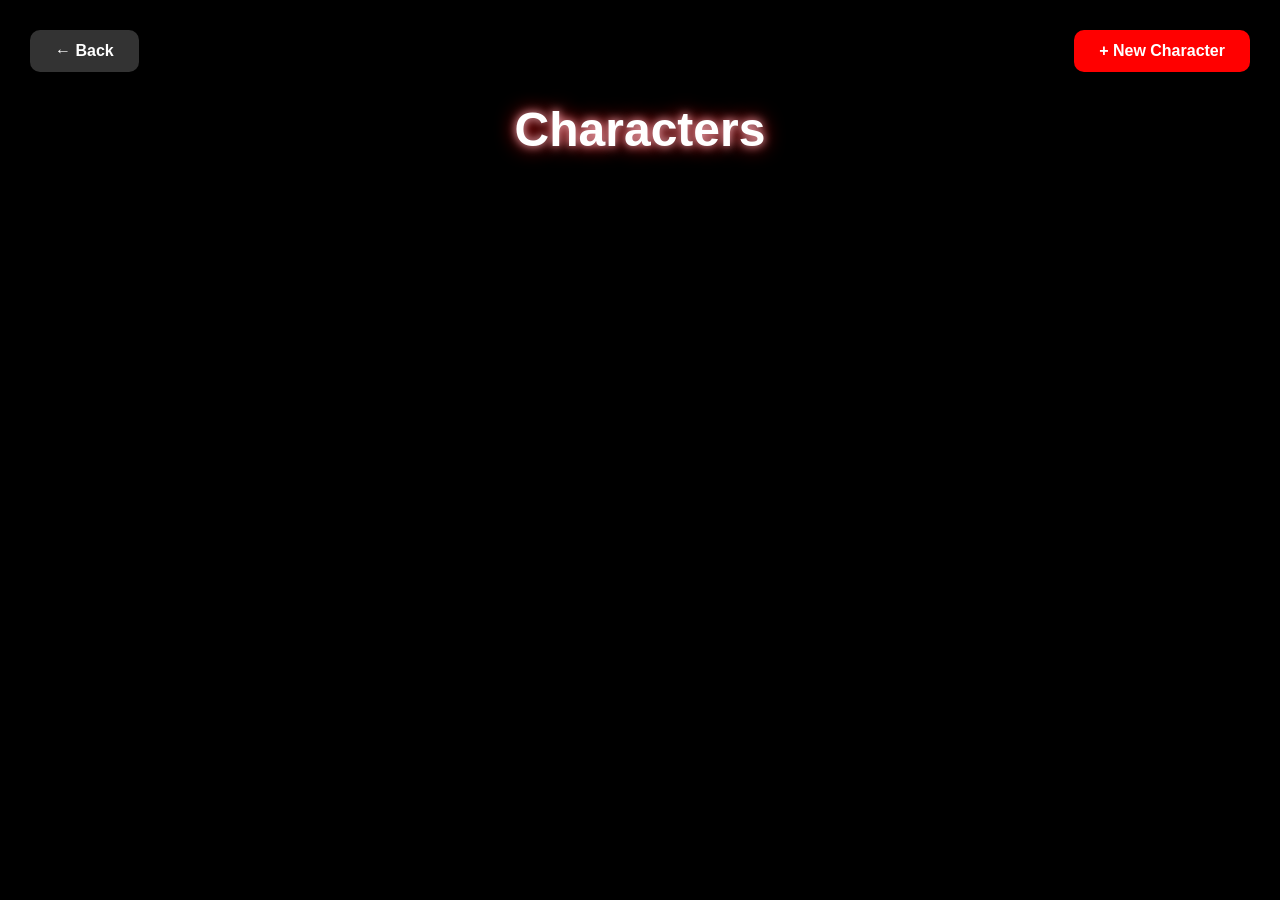
<file: character.html>
<!DOCTYPE html>
<html lang="en">
<head>
    <meta charset="UTF-8">
    <meta name="viewport" content="width=device-width, initial-scale=1.0">
    <title>Characters</title>
    <link rel="stylesheet" href="character.css">
    <link
        rel="icon"
        type="image/png"
        href="images/favicon.png">
</head>

<body onload="loadCharacters()">

    <div class="container">

        <div class="top-bar">
            <button class="back-btn" onclick="window.location.href='dashboard.html'">
                ← Back
            </button>

            <button class="new-btn" onclick="window.location.href='create-character.html'">
                + New Character
            </button>
        </div>

        <h1>Characters</h1>

        <div id="characterGrid" class="character-grid">
            <!-- Character Cards -->
        </div>

    </div>

    <div id="characterModal" class="modal">

        <div class="modal-content">

            <span class="close-btn" onclick="closeCharacter()">
                &times;
            </span>

            <div id="modalBody"></div>

        </div>

    </div>

    <script src="character.js"></script>
    <script src="data.js"></script>

</body>
</html>
</file>
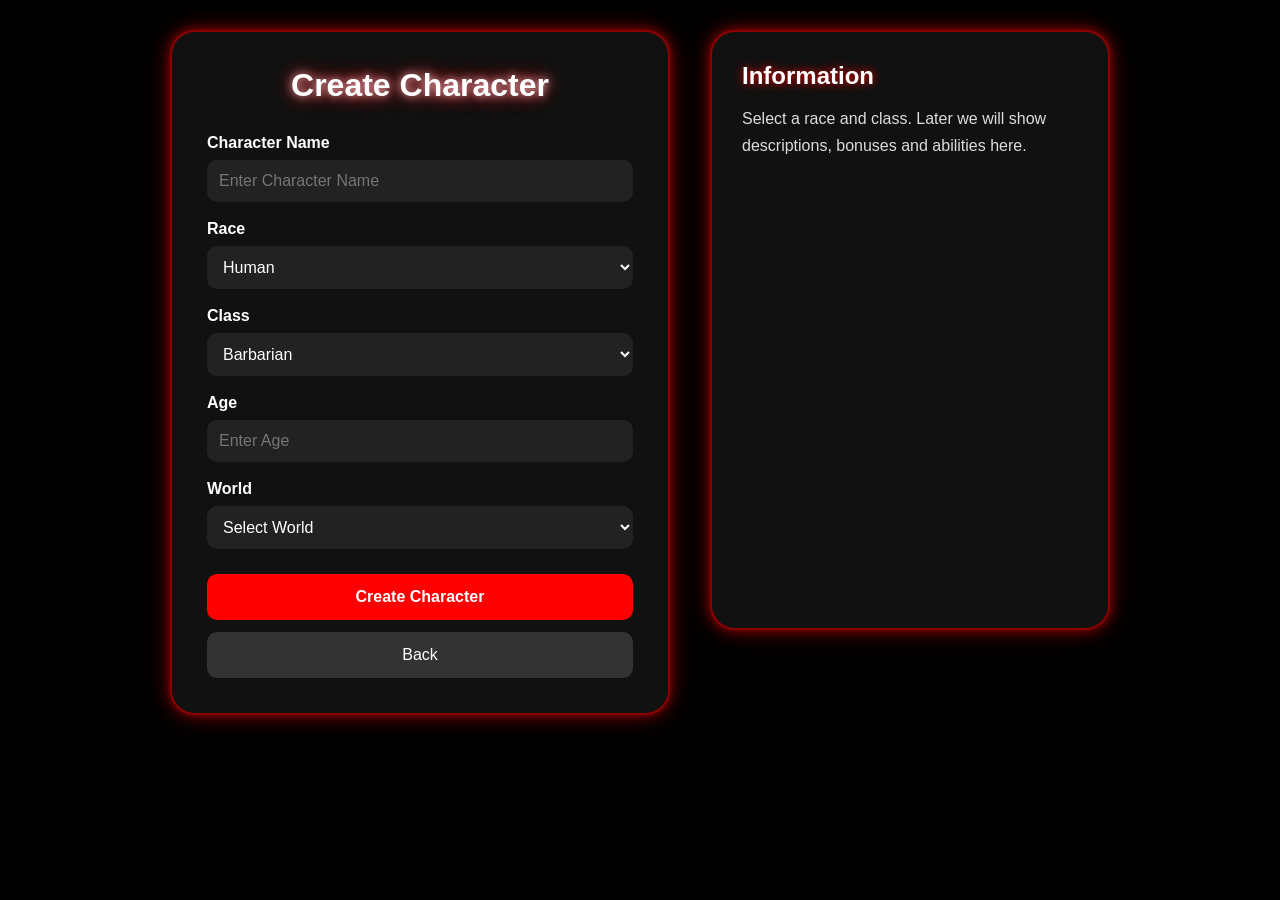
<file: create-character.html>
<!DOCTYPE html>
<html lang="en">
<head>
    <meta charset="UTF-8">
    <meta name="viewport" content="width=device-width, initial-scale=1.0">
    <title>Create Character</title>
    <link rel="stylesheet" href="create-character.css">
    <link
        rel="icon"
        type="image/png"
        href="images/favicon.png">
</head>

<body>

    <div class="container">

        <div class="character-form">

            <h1>Create Character</h1>

            <label>Character Name</label>
            <input
                type="text"
                id="characterName"
                placeholder="Enter Character Name">

            <label>Race</label>
            <select id="race" onchange="updateInfo()">
                <option>Human</option>
                <option>Elf</option>
                <option>Dwarf</option>
                <option>Halfling</option>
                <option>Dragonborn</option>
                <option>Gnome</option>
                <option>Half-Elf</option>
                <option>Half-Orc</option>
                <option>Tiefling</option>
            </select>

            <label>Class</label>
            <select id="characterClass" onchange="updateInfo()">
                <option>Barbarian</option>
                <option>Bard</option>
                <option>Cleric</option>
                <option>Druid</option>
                <option>Fighter</option>
                <option>Monk</option>
                <option>Paladin</option>
                <option>Ranger</option>
                <option>Rogue</option>
                <option>Sorcerer</option>
                <option>Warlock</option>
                <option>Wizard</option>
            </select>

            <label>Age</label>
            <input
                type="number"
                id="age"
                placeholder="Enter Age">

            <label>World</label>
            <select id="world"
             placeholder="enter the worlds"
            >
            </select>
            <button
                class="create-btn"
                onclick="saveCharacter()">
                Create Character
            </button>

            <button
                class="back-btn"
                onclick="window.location.href='character.html'">
                Back
            </button>

        </div>

        <div class="info-panel" id="infoPanel">
            <h2>Information</h2>

            <p>
                Select a race and class.
                Later we will show descriptions, bonuses and abilities here.
            </p>
        </div>

    </div>

    <script src="data.js"></script>
    <script src="script.js"></script>
    <script src="character.js"></script>

</body>
</html>
</file>
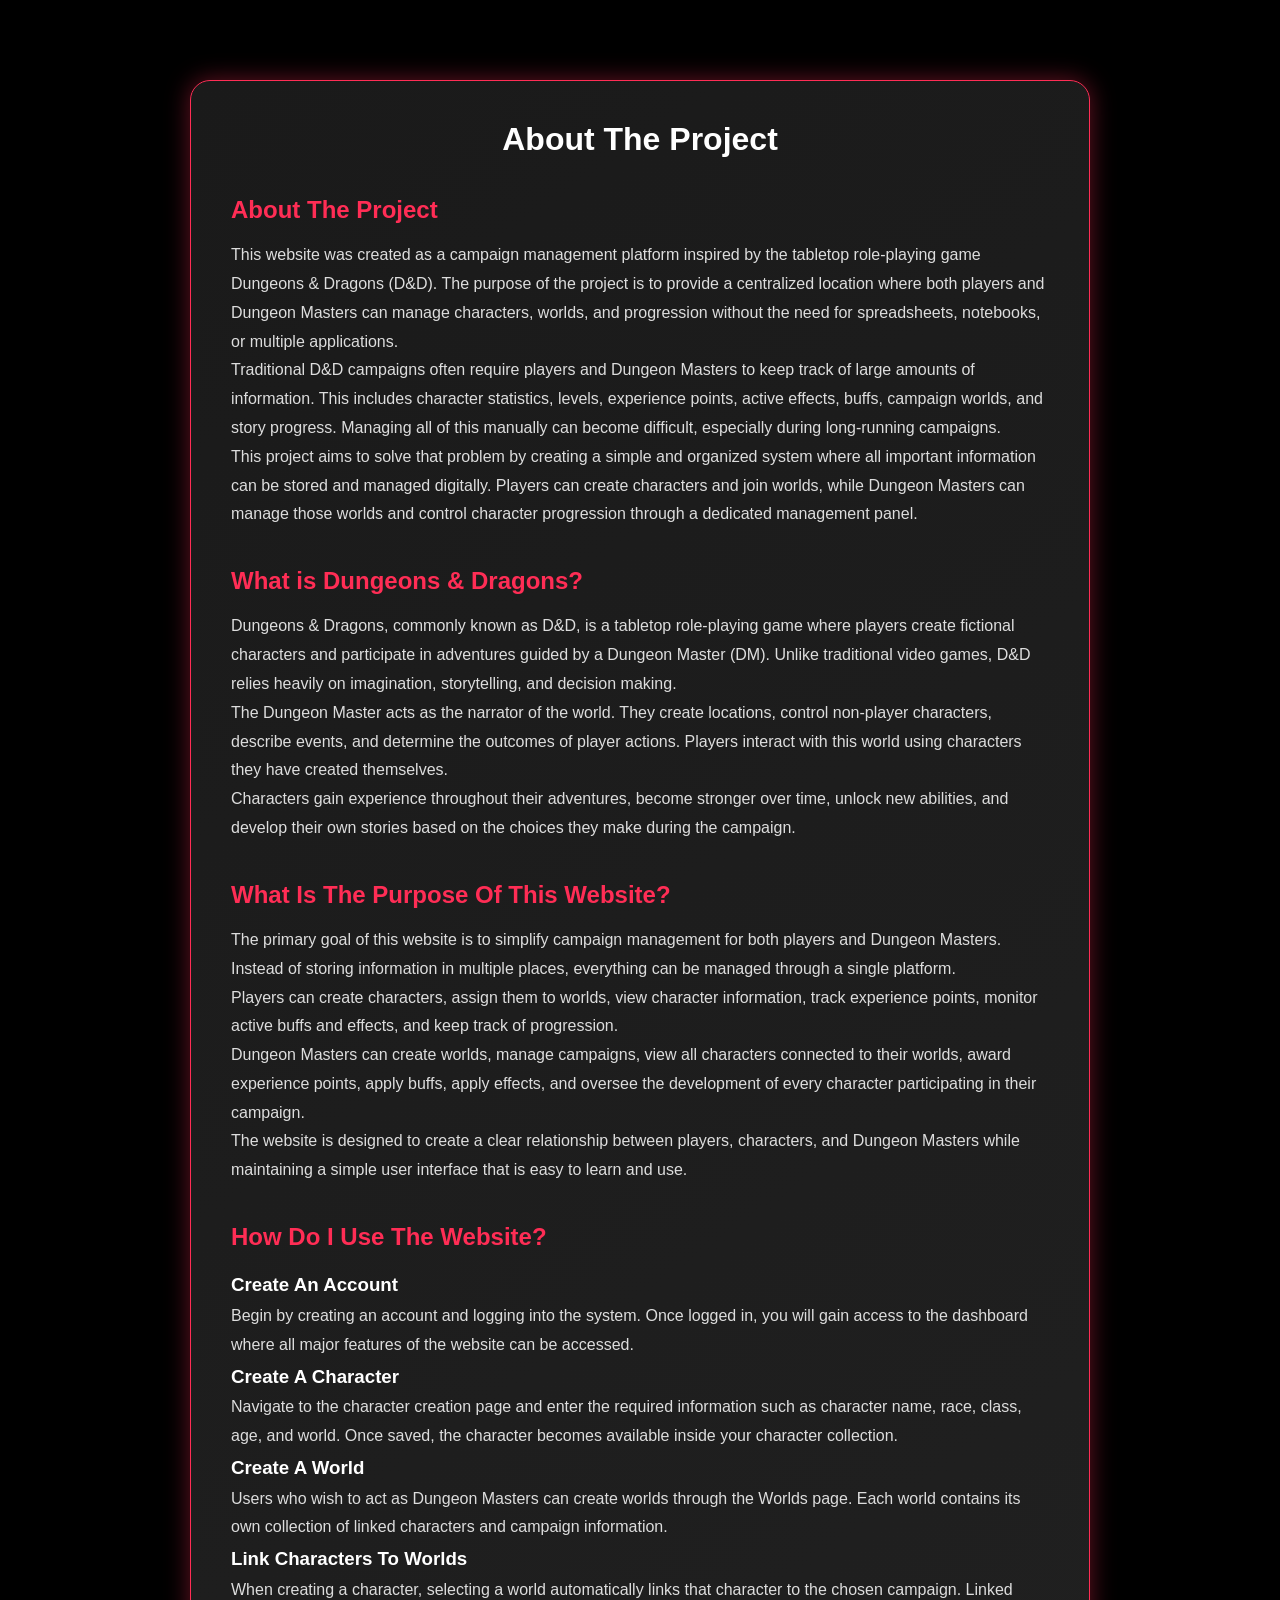
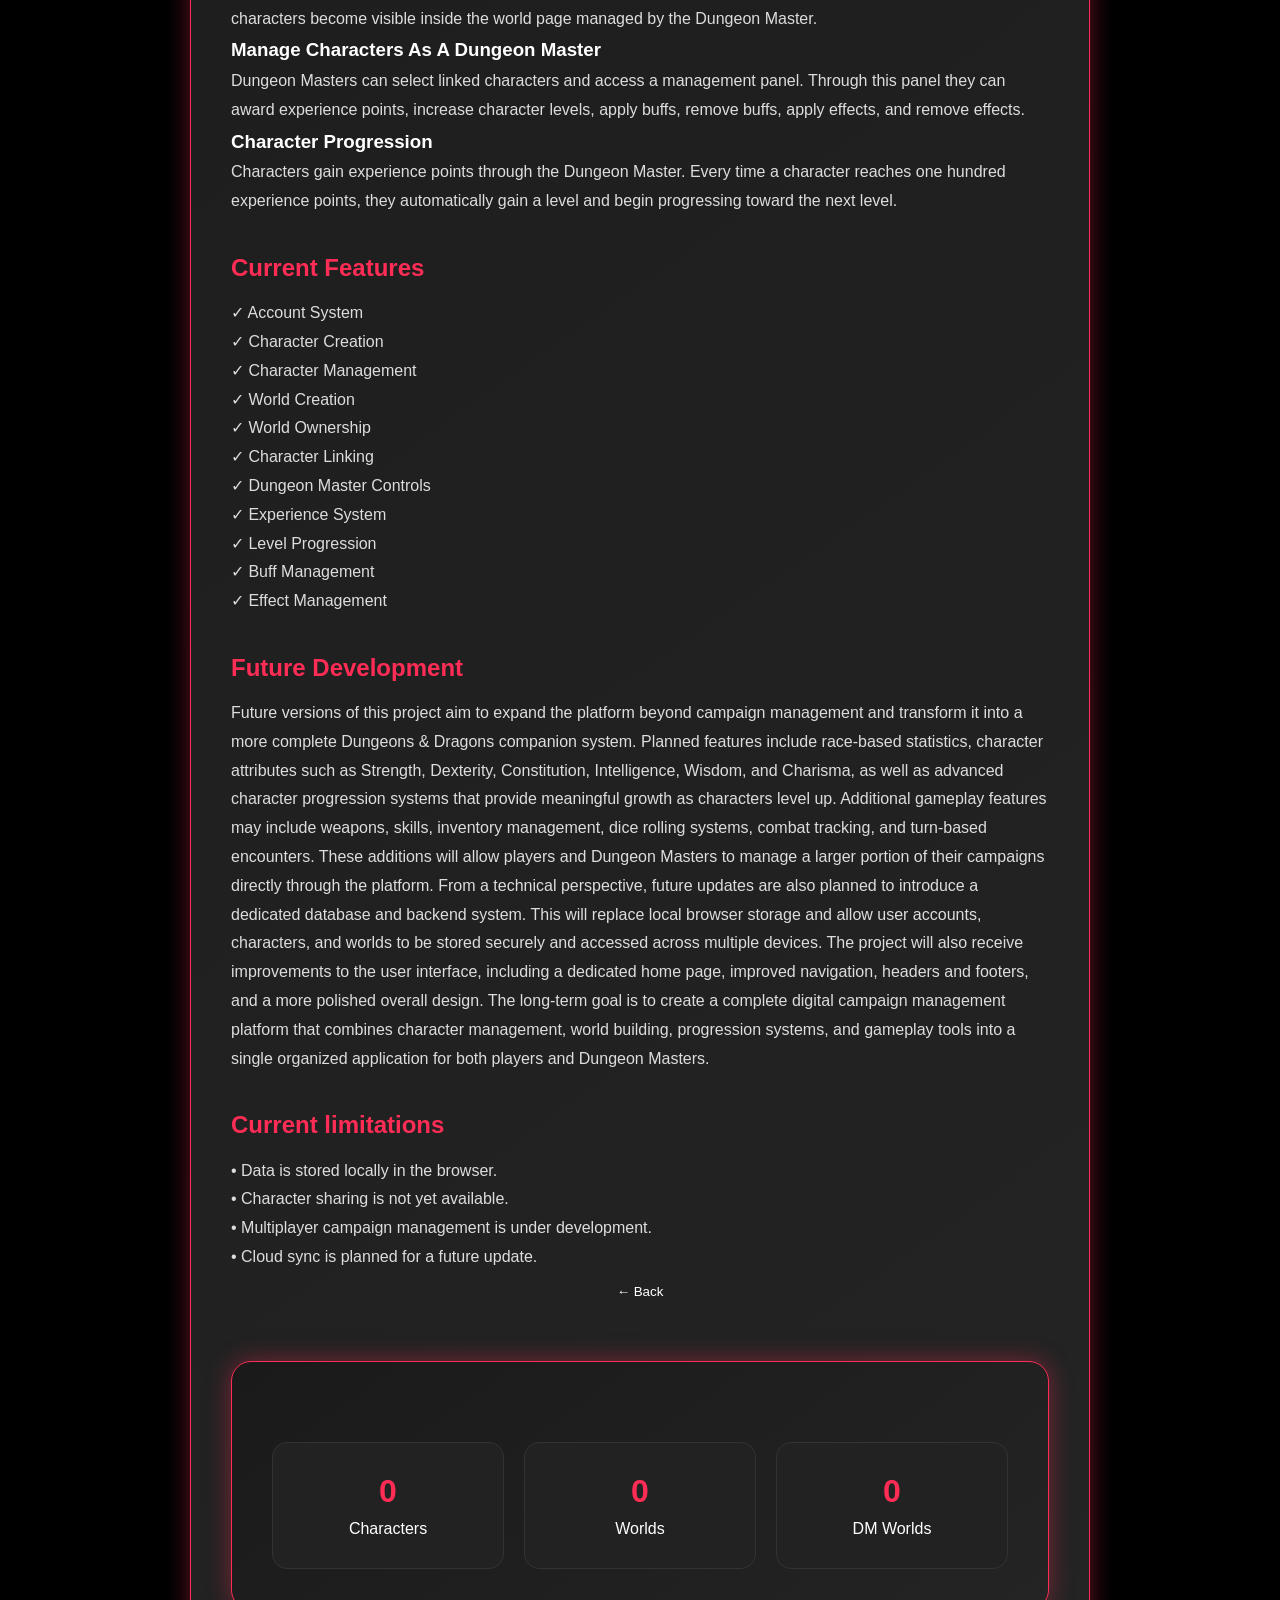
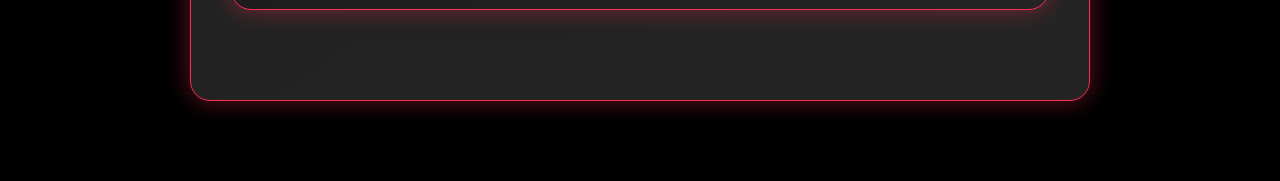
<file: profile.html>
<!DOCTYPE html>
<html>

<head>

    <title>Profile</title>

    <link rel="stylesheet" href="profile.css">
    <link
        rel="icon"
        type="image/png"
        href="images/favicon.png">

</head>

<body>

    <div class="profile-card">

    <h1>
        About The Project
    </h1>

    <div class="about-content">

    <h2>About The Project</h2>

    <p>
        This website was created as a campaign management platform
        inspired by the tabletop role-playing game Dungeons &
        Dragons (D&D). The purpose of the project is to provide a
        centralized location where both players and Dungeon Masters
        can manage characters, worlds, and progression without the
        need for spreadsheets, notebooks, or multiple applications.
    </p>

    <p>
        Traditional D&D campaigns often require players and Dungeon
        Masters to keep track of large amounts of information. This
        includes character statistics, levels, experience points,
        active effects, buffs, campaign worlds, and story progress.
        Managing all of this manually can become difficult,
        especially during long-running campaigns.
    </p>

    <p>
        This project aims to solve that problem by creating a simple
        and organized system where all important information can be
        stored and managed digitally. Players can create characters
        and join worlds, while Dungeon Masters can manage those
        worlds and control character progression through a dedicated
        management panel.
    </p>

    <h2>What is Dungeons & Dragons?</h2>

    <p>
        Dungeons & Dragons, commonly known as D&D, is a tabletop
        role-playing game where players create fictional characters
        and participate in adventures guided by a Dungeon Master
        (DM). Unlike traditional video games, D&D relies heavily on
        imagination, storytelling, and decision making.
    </p>

    <p>
        The Dungeon Master acts as the narrator of the world. They
        create locations, control non-player characters, describe
        events, and determine the outcomes of player actions.
        Players interact with this world using characters they have
        created themselves.
    </p>

    <p>
        Characters gain experience throughout their adventures,
        become stronger over time, unlock new abilities, and develop
        their own stories based on the choices they make during the
        campaign.
    </p>

    <h2>What Is The Purpose Of This Website?</h2>

    <p>
        The primary goal of this website is to simplify campaign
        management for both players and Dungeon Masters. Instead of
        storing information in multiple places, everything can be
        managed through a single platform.
    </p>

    <p>
        Players can create characters, assign them to worlds, view
        character information, track experience points, monitor
        active buffs and effects, and keep track of progression.
    </p>

    <p>
        Dungeon Masters can create worlds, manage campaigns, view
        all characters connected to their worlds, award experience
        points, apply buffs, apply effects, and oversee the
        development of every character participating in their
        campaign.
    </p>

    <p>
        The website is designed to create a clear relationship
        between players, characters, and Dungeon Masters while
        maintaining a simple user interface that is easy to learn
        and use.
    </p>

    <h2>How Do I Use The Website?</h2>

    <h3>Create An Account</h3>

    <p>
        Begin by creating an account and logging into the system.
        Once logged in, you will gain access to the dashboard where
        all major features of the website can be accessed.
    </p>

    <h3>Create A Character</h3>

    <p>
        Navigate to the character creation page and enter the
        required information such as character name, race, class,
        age, and world. Once saved, the character becomes available
        inside your character collection.
    </p>

    <h3>Create A World</h3>

    <p>
        Users who wish to act as Dungeon Masters can create worlds
        through the Worlds page. Each world contains its own
        collection of linked characters and campaign information.
    </p>

    <h3>Link Characters To Worlds</h3>

    <p>
        When creating a character, selecting a world automatically
        links that character to the chosen campaign. Linked
        characters become visible inside the world page managed by
        the Dungeon Master.
    </p>

    <h3>Manage Characters As A Dungeon Master</h3>

    <p>
        Dungeon Masters can select linked characters and access a
        management panel. Through this panel they can award
        experience points, increase character levels, apply buffs,
        remove buffs, apply effects, and remove effects.
    </p>

    <h3>Character Progression</h3>

    <p>
        Characters gain experience points through the Dungeon
        Master. Every time a character reaches one hundred
        experience points, they automatically gain a level and begin
        progressing toward the next level.
    </p>

    <h2>Current Features</h2>

    <p>
        ✓ Account System
        <br>
        ✓ Character Creation
        <br>
        ✓ Character Management
        <br>
        ✓ World Creation
        <br>
        ✓ World Ownership
        <br>
        ✓ Character Linking
        <br>
        ✓ Dungeon Master Controls
        <br>
        ✓ Experience System
        <br>
        ✓ Level Progression
        <br>
        ✓ Buff Management
        <br>
        ✓ Effect Management
    </p>
    <h2>Future Development</h2>
    <p>
        Future versions of this project aim to expand the platform beyond campaign management and transform it into a more complete Dungeons & Dragons companion system.
        Planned features include race-based statistics, character attributes such as Strength, Dexterity,
         Constitution, Intelligence, Wisdom, and Charisma, as well as advanced character progression systems 
        that provide meaningful growth as characters level up.
        Additional gameplay features may include weapons, skills, inventory management, dice rolling systems, combat tracking, and turn-based encounters. These additions will
        allow players and Dungeon Masters to manage a larger portion of their campaigns directly through the platform.
        From a technical perspective, future updates are also planned to introduce a dedicated database and backend system.
        This will replace local browser storage and allow user accounts, characters, and worlds to be stored securely and accessed across multiple devices. The project will 
        also receive improvements to the user interface, including a dedicated home page, improved navigation, headers and footers, and a more polished overall design.
        The long-term goal is to create a complete digital campaign management platform that combines character management, world building, progression systems, and gameplay tools into a single organized application for both players and Dungeon Masters.
    </p>
    <h2>Current limitations</h2>
    <p>
        • Data is stored locally in the browser.
    </p>
    <p>
        • Character sharing is not yet available.
    </p>
    <p>
        • Multiplayer campaign management is under development.
    </p>
    <p>
        • Cloud sync is planned for a future update.
    </p>

</div>
<div class="container">

        <button
            class="back-btn"
            onclick="window.location.href='dashboard.html'">

            ← Back

        </button>

        <div class="profile-card">

            <h1 id="username">
                Username
            </h1>

            <div class="stats">

                <div class="stat-box">

                    <h2 id="characterCount">
                        0
                    </h2>

                    <p>
                        Characters
                    </p>

                </div>

                <div class="stat-box">

                    <h2 id="worldCount">
                        0
                    </h2>

                    <p>
                        Worlds
                    </p>

                </div>

                <div class="stat-box">

                    <h2 id="dmCount">
                        0
                    </h2>

                    <p>
                        DM Worlds
                    </p>

                </div>

            </div>

        </div>



</div>

    <script src="profile.js"></script>

</body>

</html>
</file>
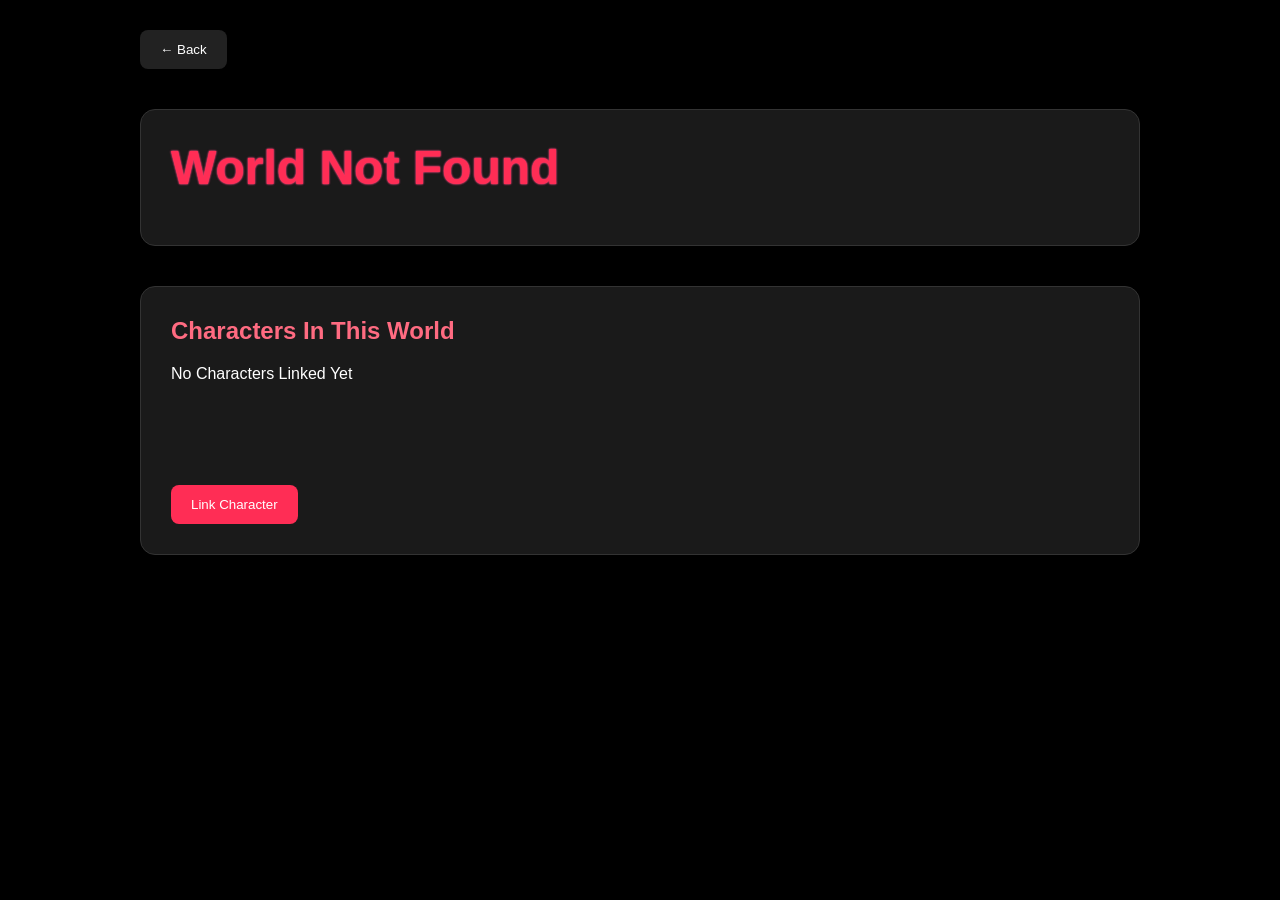
<file: world.html>
<!DOCTYPE html>
<html>

<head>

    <title>World Details</title>

    <link rel="stylesheet" href="world.css">
    <link
        rel="icon"
        type="image/png"
        href="images/favicon.png">

</head>

<body>

    <div class="container">

        <div class="top-bar">

            <button
                class="back-btn"
                onclick="window.location.href='worlds.html'">

                ← Back

            </button>

        </div>

        <div class="world-info">

            <h1 id="worldTitle"></h1>

            <p id="worldDescription"></p>

            <p id="worldDate"></p>

        </div>

        <div class="character-section">

            <h2>Characters In This World</h2>

            <div 
                id="characterList"
                class ="character-grid">

                No Characters Linked Yet

            </div>

            <button
                class="link-btn"
                onclick="alert('Character Linking Coming Soon')">

                Link Character

            </button>

        </div>

    </div>

    <div id="dmModal" class="dm-modal">

    <div class="dm-content">

        <span
            class="close-btn"
            onclick="closeDMPanel()">

            ×

        </span>

        <div id="dmBody">

        </div>

    </div>

</div>

    <script src="world.js"></script>

</body>

</html>
</file>
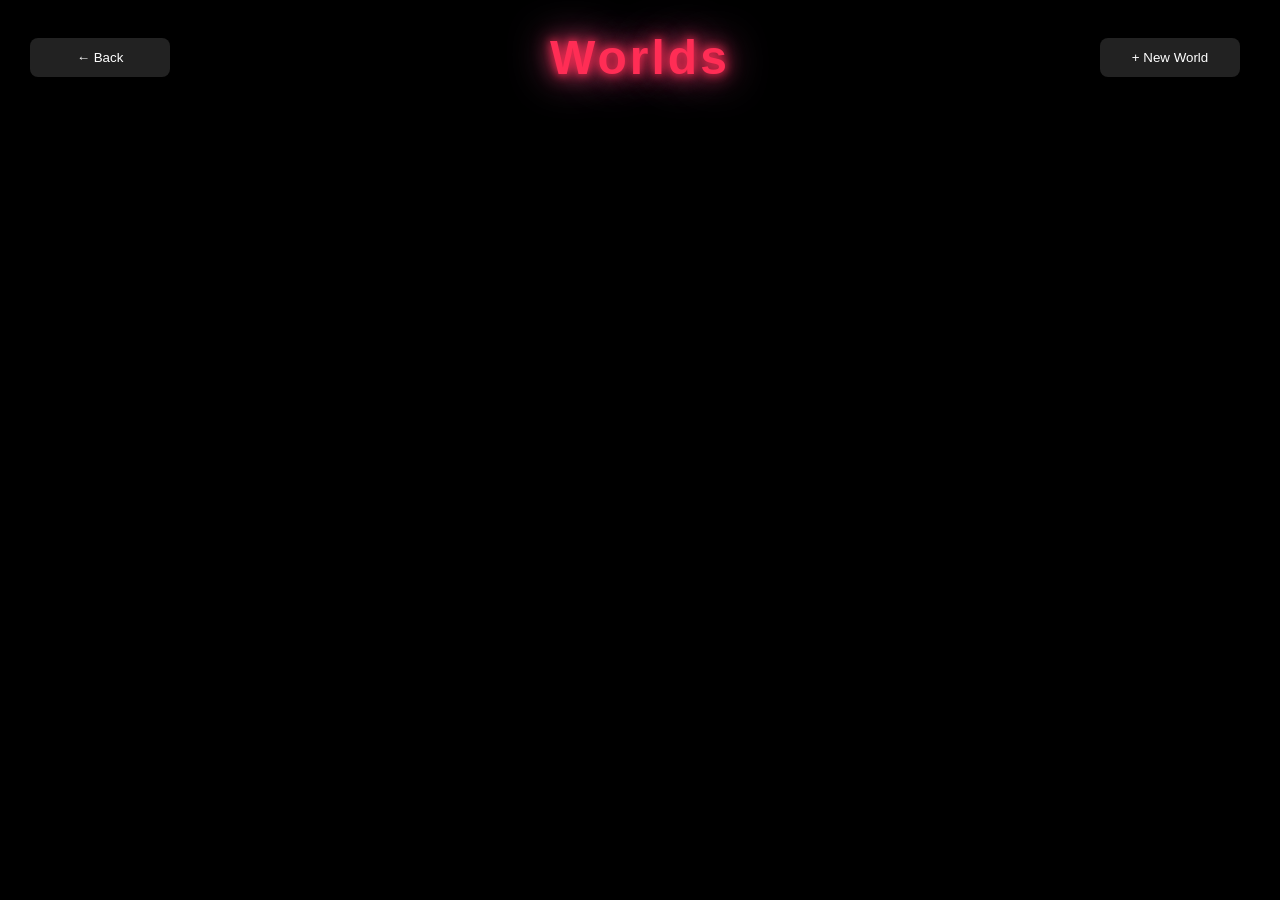
<file: worlds.html>
<!DOCTYPE html>
<html>

<head>

    <title>Worlds</title>

    <link rel="stylesheet" href="worlds.css">
    <link
        rel="icon"
        type="image/png"
        href="images/favicon.png">

</head>

<body>

    <div class="container">

        <div class="top-bar">

            <button class="back-btn"
                onclick="window.location.href='dashboard.html'">
                ← Back
            </button>

            <h1 class="page-title">
                Worlds
            </h1>

            <button onclick="showForm()" class="new-btn">
                + New World
            </button>

        </div>

        <div id="worldForm" class="form-container">

            <input
                type="text"
                id="worldName"
                placeholder="World Name"
            >

            <textarea
                id="worldDescription"
                placeholder="World Description"
            ></textarea>

            <button onclick="createWorld()">
                Save World
            </button>

        </div>

        <div id="worldGrid" class="world-grid">

        </div>

    </div>

    <script src="worlds.js"></script>

</body>

</html>
</file>
<file: character.css>
* {
    margin: 0;
    padding: 0;
    box-sizing: border-box;
}

body {
    min-height: 100vh;
    padding: 30px;
    background: black;
    color: white;
    font-family: Arial, Helvetica, sans-serif;
}

.container {
    width: 100%;
}

.top-bar {
    display: flex;
    justify-content: space-between;
    align-items: center;
    margin-bottom: 30px;
}

.back-btn,
.new-btn {
    padding: 12px 25px;
    border: none;
    border-radius: 10px;
    cursor: pointer;
    font-size: 1rem;
    font-weight: bold;
}

.back-btn {
    background: #333;
    color: white;
}

.new-btn {
    background: red;
    color: white;
}

h1,
.sheet-header h1 {
    text-align: center;
    color: white;
    text-shadow: 0 0 10px pink, 0 0 20px red;
}

h1 {
    margin-bottom: 40px;
    font-size: 3rem;
}

.character-grid {
    display: grid;
    grid-template-columns: repeat(auto-fit, minmax(280px, 1fr));
    gap: 25px;
}

.character-card {
    padding: 25px;
    text-align: center;
    cursor: pointer;
    background: #111;
    border: 2px solid darkred;
    border-radius: 15px;
    transition: 0.3s;
}

.character-card:hover {
    transform: translateY(-5px);
    box-shadow: 0 0 15px red, 0 0 25px darkred;
}

.character-card h2 {
    margin-bottom: 15px;
}

.character-card p {
    margin: 8px 0;
    color: #ddd;
}

.delete-btn {
    margin-top: 15px;
    padding: 10px 20px;
    border: none;
    border-radius: 8px;
    background: darkred;
    color: white;
    font-weight: bold;
    cursor: pointer;
}

.delete-btn:hover {
    background: red;
}

.modal {
    display: none;
    position: fixed;
    inset: 0;
    background: rgba(0, 0, 0, 0.8);
}

.modal-content {
    width: 75%;
    min-height: 500px;
    margin: 3% auto;
    padding: 40px;
    background: #111;
    border: 2px solid red;
    border-radius: 20px;
    color: white;
}

.close-btn {
    float: right;
    font-size: 2rem;
    cursor: pointer;
}

.sheet-header {
    text-align: center;
    margin-bottom: 40px;
}

.sheet-header h1 {
    font-size: 3rem;
}

.sheet-header p {
    margin-top: 10px;
    font-size: 1.2rem;
    color: #ccc;
}

.sheet-grid {
    display: grid;
    grid-template-columns: 1fr 1fr;
    gap: 30px;
}

.sheet-section {
    padding: 25px;
    background: #181818;
    border: 2px solid darkred;
    border-radius: 15px;
}

.sheet-section h2 {
    margin-bottom: 20px;
    text-align: center;
}

.stats-grid {
    display: grid;
    grid-template-columns: repeat(3, 1fr);
    gap: 15px;
}

.stat-box {
    padding: 15px;
    text-align: center;
    font-weight: bold;
    background: #222;
    border: 1px solid red;
    border-radius: 10px;
}
</file>
<file: create-character.css>
* {
    margin: 0;
    padding: 0;
    box-sizing: border-box;
}

body {
    min-height: 100vh;
    padding: 30px;
    background: black;
    color: white;
    font-family: Arial, Helvetica, sans-serif;
}

/* Main Layout */

.container {
    display: flex;
    justify-content: center;
    align-items: flex-start;
    gap: 40px;
    width: 100%;
}

/* Character Form */

.character-form,
.info-panel {
    background: #111;
    border: 2px solid darkred;
    border-radius: 25px;
    box-shadow:
        0 0 10px darkred,
        0 0 25px rgba(255, 0, 0, 0.4);
}

.character-form {
    width: 500px;
    padding: 35px;
}

.character-form h1 {
    margin-bottom: 30px;
    text-align: center;
    color: white;
    text-shadow: 0 0 10px pink, 0 0 20px red;
}

/* Form Elements */

.character-form label {
    display: block;
    margin: 18px 0 8px;
    font-weight: bold;
}

.character-form input,
.character-form select {
    width: 100%;
    padding: 12px;
    border: none;
    border-radius: 10px;
    background: #222;
    color: white;
    font-size: 1rem;
    outline: none;
}

.character-form input:focus,
.character-form select:focus {
    box-shadow: 0 0 10px red;
}

/* Buttons */

.create-btn,
.back-btn {
    width: 100%;
    padding: 14px;
    border: none;
    border-radius: 10px;
    color: white;
    font-size: 1rem;
    cursor: pointer;
    transition: 0.3s;
}

.create-btn {
    margin-top: 25px;
    background: red;
    font-weight: bold;
}

.create-btn:hover {
    background: darkred;
    box-shadow: 0 0 15px red;
}

.back-btn {
    margin-top: 12px;
    background: #333;
}

.back-btn:hover {
    background: #555;
}

/* Info Panel */

.info-panel {
    width: 400px;
    min-height: 600px;
    padding: 30px;
}

.info-panel h2 {
    margin-bottom: 15px;
    color: white;
    text-shadow: 0 0 10px red;
}

.info-panel p {
    line-height: 1.7;
    color: #ddd;
}

.info-panel hr {
    height: 1px;
    margin: 25px 0;
    border: none;
    background: darkred;
}

/* Responsive */

@media (max-width: 1000px) {
    .container {
        flex-direction: column;
        align-items: center;
    }

    .character-form,
    .info-panel {
        width: 100%;
        max-width: 600px;
    }
}
</file>
<file: profile.css>
*{

    margin:0;
    padding:0;
    box-sizing:border-box;
}

body{

    background:black;

    color:white;

    font-family:Arial, Helvetica, sans-serif;

    min-height:100vh;

    padding:30px;
}

.back-btn{

    padding:12px 20px;

    border:none;

    border-radius:10px;

    background:#222;

    color:white;

    cursor:pointer;
}

.back-btn:hover{

    background:#ff2d55;
}

.profile-card{

    max-width:900px;

    margin:50px auto;

    background:
    linear-gradient(
        145deg,
        #1a1a1a,
        #242424
    );

    border:1px solid #ff2d55;

    border-radius:20px;

    padding:40px;

    text-align:center;

    box-shadow:
        0 0 25px rgba(255,45,85,.4);
}

#username{

    font-size:3rem;

    color:#ff2d55;

    text-shadow:
        0 0 10px #ff2d55,
        0 0 25px hotpink;

    margin-bottom:40px;
}

.stats{

    display:grid;

    grid-template-columns:
    repeat(3,1fr);

    gap:20px;
}

.stat-box{

    background:#222;

    padding:30px;

    border-radius:15px;

    border:1px solid #333;
}

.stat-box h2{

    color:#ff2d55;

    font-size:2rem;

    margin-bottom:10px;
}

.about-content{

    text-align:left;

    line-height:1.8;

    margin-top:30px;
}

.about-content h2{

    color:#ff2d55;

    margin-top:30px;

    margin-bottom:10px;
}

.about-content p{

    color:#ddd;
}
</file>
<file: world.css>
*{
    margin:0;
    padding:0;
    box-sizing:border-box;
}

body{

    min-height:100vh;

    background:black;

    color:white;

    font-family:Arial, Helvetica, sans-serif;

    padding:30px;
}

.container{

    max-width:1000px;

    margin:auto;
}

.back-btn{

    padding:12px 20px;

    border:none;

    border-radius:8px;

    background:#222;

    color:white;

    cursor:pointer;

    transition:.3s;
}

.back-btn:hover{

    background:#ff2d55;

    box-shadow:
        0 0 15px #ff2d55;
}

.world-info{

    margin-top:40px;

    background:#1a1a1a;

    padding:30px;

    border-radius:15px;

    border:1px solid #333;
}

.world-info h1{

    color:#ff2d55;

    font-size:3rem;

    margin-bottom:20px;

    text-shadow:
        0 0 2px #ff2d55,
        0 0 2px hotpink;
}

.world-info p{

    margin-bottom:15px;

    line-height:1.6;
}

.character-section{

    margin-top:40px;

    background:#1a1a1a;

    padding:30px;

    border-radius:15px;

    border:1px solid #333;
}

.character-section h2{

    margin-bottom:20px;

    color:#ff6b81;
}

#characterList{

    min-height:100px;

    margin-bottom:20px;
}

.link-btn{

    padding:12px 20px;

    border:none;

    border-radius:8px;

    background:#ff2d55;

    color:white;

    cursor:pointer;

    transition:.3s;
}

.link-btn:hover{

    background:#ff4d6d;

    box-shadow:
        0 0 15px #ff2d55;
}

.character-grid{

    display:grid;

    grid-template-columns:
    repeat(auto-fill,
    minmax(250px,1fr));

    gap:20px;

    margin-top:20px;
}

.character-card{

    background:
    linear-gradient(
        145deg,
        #1a1a1a,
        #242424
    );

    border:1px solid #333;

    border-radius:20px;

    padding:20px;

    transition:.3s;

    cursor:pointer;
}

.character-card:hover{

    transform:translateY(-5px);

    border-color:#ff2d55;

    box-shadow:
        0 0 20px rgba(255,45,85,0.4);
}


.character-card h3{

    color:#ff6b81;

    font-size:1.5rem;

    margin-bottom:15px;
}


.character-card p{

    margin-bottom:8px;

    color:#ddd;
}

.dm-modal{

    display:none;

    position:fixed;

    inset:0;

    background:
    rgba(0,0,0,.8);

    justify-content:center;

    align-items:center;
}

.dm-content{

    width:900px;

    max-width:90%;

    background:#1a1a1a;

    border-radius:15px;

    padding:30px;

    position:relative;
}

.close-btn{

    position:absolute;

    top:15px;

    right:20px;

    font-size:2rem;

    cursor:pointer;
}

.dm-grid{

    display:grid;

    grid-template-columns:
    1fr 1fr;

    gap:30px;
}

.dm-panel{

    background:#222;

    padding:20px;

    border-radius:12px;
}

.dm-panel button{

    width:100%;
    
    margin-bottom:10px;

    padding:12px;

    cursor:pointer;

    background:rgb(250, 64, 95);
   


}
</file>
<file: worlds.css>
*{
    margin:0;
    padding:0;
    box-sizing:border-box;
}

body{

    min-height:100vh;

    background:black;

    color:white;

    font-family:Arial, Helvetica, sans-serif;

    padding:30px;
}

.container{

    width:100%;
}

.top-bar{

    display:grid;

    grid-template-columns:
    150px 1fr 150px;

    align-items:center;

    margin-bottom:40px;
}

.page-title{

    text-align:center;

    font-size:3rem;

    color:#ff2d55;

    text-shadow:
        0 0 10px #ff2d55,
        0 0 20px #ff2d55,
        0 0 40px hotpink;

    letter-spacing:3px;
}

.back-btn,
.new-btn{

    width:140px;

    padding:12px;

    border:none;

    border-radius:8px;

    background:#222;

    color:white;

    cursor:pointer;

    transition:0.3s;
}

.back-btn:hover,
.new-btn:hover{

    background:#ff2d55;

    box-shadow:
        0 0 15px #ff2d55;
}

/* =========================
   CREATE WORLD FORM
========================= */

.form-container{

    display:none;

    width:600px;

    margin:0 auto 40px auto;

    padding:25px;

    background:
    linear-gradient(
        145deg,
        #1a1a1a,
        #242424
    );

    border-radius:15px;

    border:1px solid #333;

    box-shadow:
        0 0 20px rgba(255,45,85,0.2);
}

.form-container input,
.form-container textarea{

    width:100%;

    padding:15px;

    margin-bottom:15px;

    border:none;

    outline:none;

    border-radius:10px;

    background:#2a2a2a;

    color:white;

    font-size:16px;
}

.form-container input::placeholder,
.form-container textarea::placeholder{

    color:#aaa;
}

.form-container textarea{

    height:150px;

    resize:none;
}

.form-container button{

    width:100%;

    padding:15px;

    border:none;

    border-radius:10px;

    background:#ff2d55;

    color:white;

    font-size:16px;

    font-weight:bold;

    cursor:pointer;

    transition:0.3s;
}

.form-container button:hover{

    background:#ff4d6d;

    box-shadow:
        0 0 15px #ff2d55;
}

/* =========================
   WORLD CARDS
========================= */

.world-grid{

    display:grid;

    grid-template-columns:
    repeat(auto-fill,minmax(350px,1fr));

    gap:30px;

    margin-top:20px;
}

.world-card{

    background:
    linear-gradient(
        145deg,
        #1a1a1a,
        #242424
    );

    padding:25px;

    border-radius:15px;

    border:1px solid #333;

    transition:0.3s;

    min-height:250px;
}

.world-card:hover{

    transform:translateY(-5px);

    border-color:#ff2d55;

    box-shadow:
        0 0 20px rgba(255,45,85,0.4);
}

.world-card h3{

    font-size:1.6rem;

    color:#ff6b81;

    margin-bottom:15px;
}

.world-card p{

    line-height:1.6;

    color:#ddd;

    margin-bottom:15px;
}

.delete-btn{

    margin-top:15px;

    padding:10px 15px;

    border:none;

    border-radius:8px;

    background:#ff2d55;

    color:white;

    cursor:pointer;

    transition:0.3s;
}

.delete-btn:hover{

    background:#ff4d6d;

    transform:scale(1.05);
}
</file>
